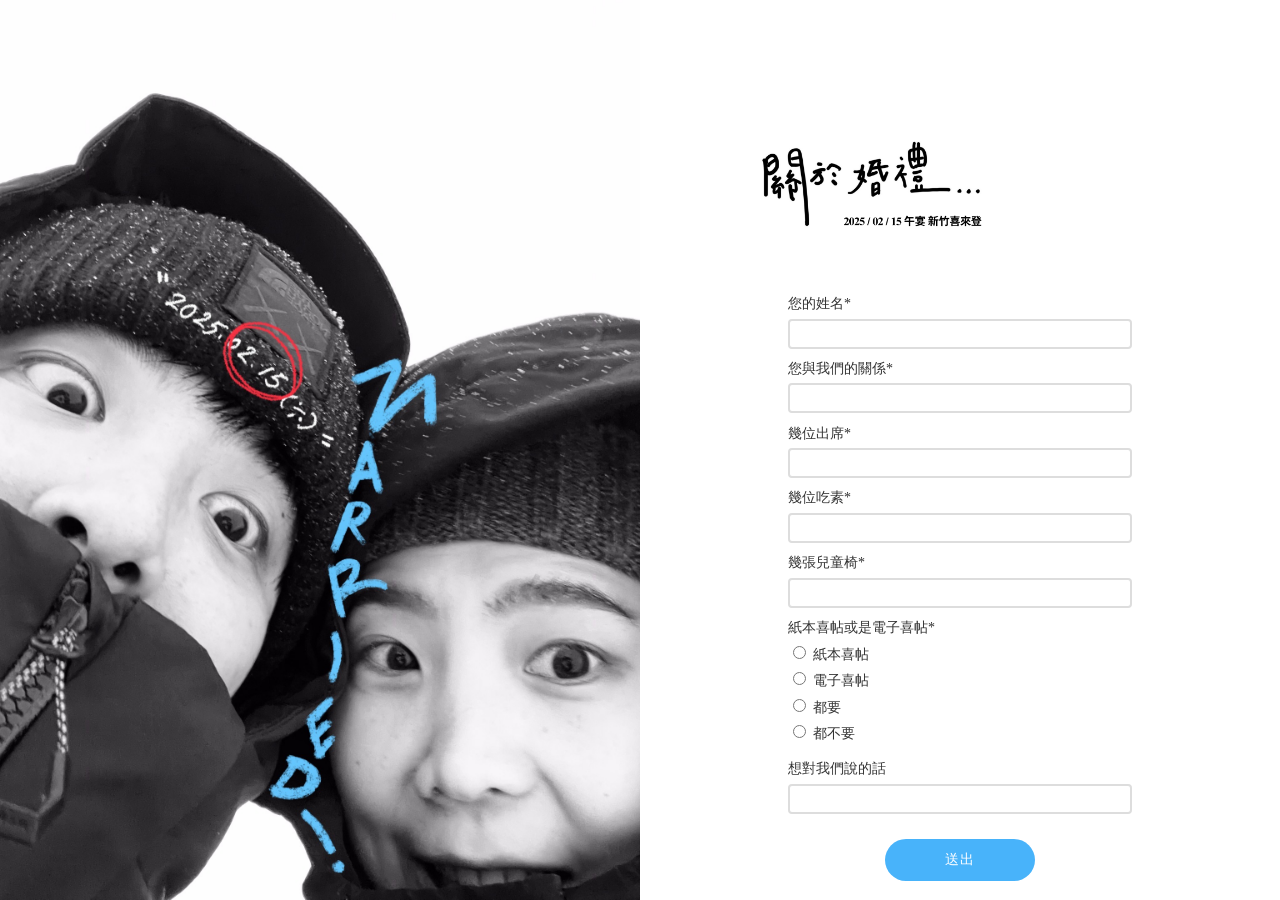
<file: index.html>
<!DOCTYPE html>
<html lang="zh-TW">
<head>
  <meta charset="UTF-8">
  <meta name="viewport" content="width=device-width, initial-scale=1.0">
  <meta http-equiv="X-UA-Compatible" content="ie=edge">
  <title>王紹宇 Steven & 黃荑 Ti 的婚禮調查</title>
  <link rel="stylesheet" href="styles.css">
</head>
<body>

  <div class="container">
    <main class="row">
      <!-- bg -->
      <section class="columns half bg"></section>
      
      <!-- form -->
      <section class="columns half form">
        <div id="form-container">
          <span class="animation a1" id="title">
            <img src="images/form_title.png" alt="form title" height="150px" width="auto">
          </span>
          <form id="main-form">
            <!-- 姓名 -->
            <div class="input-group animation a2">
              <label for="demo_name">您的姓名*</label>
              <input class="form-field" type="text" id="demo_name" required>
            </div>
            
            <!-- 關係 -->
            <div class="input-group animation a3">
              <label for="relation">您與我們的關係*</label>
              <input class="form-field" type="text" id="relation" required>
            </div>
  
            <!-- 請問幾位 -->
            <div class="input-group animation a4">
              <label id="attend" for="people-number">幾位出席*</label>
              <input class="form-field" type="text" id="people-number" pattern="[0-9]{1,3}" required>
            </div>
  
            <!-- 是否吃素 -->
            <div class="input-group animation a5">
              <label for="demo_vegetarian">幾位吃素*</label>
              <input class="form-field" type="text" id="demo_vegetarian" pattern="[0-9]{1,3}" required>
            </div>
  
            <!-- 是否需要兒童椅 -->
            <div class="input-group animation a6">
              <label for="demo_child_seat">幾張兒童椅*</label>
              <input class="form-field" type="text" id="demo_child_seat" pattern="[0-9]{1,3}" required>
            </div>
  
            <!-- 是否需要寄送喜帖 -->
            <div class="input-group animation a7">
              <label>紙本喜帖或是電子喜帖*</label>
              <div class="radio-group row">
                <!-- 紙本喜帖 -->
                <div class="four columns">
                  <input type="radio" id="paper" name="demo_invitation" value="紙本喜帖">
                  <label for="paper">紙本喜帖</label>
                </div>
  
                <!-- 電子喜帖 -->
                <div class="four columns">
                  <input type="radio" id="electronic" name="demo_invitation" value="電子喜帖">
                  <label for="electronic">電子喜帖</label>
                </div>

                <!-- 都要 -->
                <div class="four columns">
                  <input type="radio" id="both" name="demo_invitation" value="都要">
                  <label for="both">都要</label>
                </div>

                <!-- 都不要 -->
                <div class="four columns">
                  <input type="radio" id="none" name="demo_invitation" value="都不要">
                  <label for="none">都不要</label>
                </div>
              </div>
            </div>
  
            <!-- 電子郵件 -->
            <div class="input-group hidden-email" id="need-electronic">
                <label for="demo_email">聯絡Email*</label>
                <input class="form-field" type="email" id="demo_email">
            </div>

            <!-- 地址 -->
            <div class="input-group hidden-address" id="need-paper">
                <label for="demo_address">地址*</label>
                <input class="form-field" type="text" id="demo_address">
            </div>

            <!-- 想對我們說的話 -->
            <div class="input-group animation a8">
              <label for="demo_message">想對我們說的話</label>
              <input class="form-field" type="text" id="demo_message"></input>
            </div>
            <div class="button-container">
              <button type="button" id="submit" class="animation a9">送出</button>
            </div>
          
          </form>
          
          
          <div class="after-submit">
            <div id="loader" class="hidden">
              <img src="images/success2.jpg" width="85px" height="auto" alt="Steven">
            </div>
            <div id="thanks-msg" class="hidden">
              <img src="images/seeyouthen.jpg" height="90px" width="auto" alt="see you then">
            </div>
            <div id="success" class="hidden">
              <button type="button" id="return" class="button-primary u-full-width">返回填寫</button>
            </div>
          </div>
          
          
        </div>
        
      </section>
    </main>
  </div>

  <script src="script.js"></script>
  
</body>
</html>
</file>
<file: styles.css>
*, *::before, *::after {
    box-sizing: border-box;
    font-size: 14px;
}

html, body, .container, .row {
    margin: 0;
    padding: 0;
    width: 100%;
    height: 100%;
}

.container {
    max-width: 100%;
    height: 100%;

}

.half {
    position: fixed;
    margin: 0;
    width: 50% !important;
    height: 100%;
}

.bg {
    background: url('images/bg6.jpg') ;
    background-size: cover;
    background-position: bottom center;
    background-repeat: no-repeat;
}

form {
    display: flex;
    flex-wrap: wrap;
    flex-direction: column;
    margin-right: auto;
    margin-left: auto;
    max-width: 400px;
}

.form {
    left: 50%;
    overflow: auto;
    display: flex;
    justify-items: center;
    align-items: center;
    flex-wrap: wrap;
    flex-direction: column;
}

#form-container {
    margin-top: 8em;
    margin-bottom: 8em;
    justify-items: center;
    align-items: center;
    justify-content: center;
    align-content: center;
    width: 70%;
}

.input-group {
    display: inline-flex;
    flex-direction: column;
    margin-bottom: 0.8em;
    position: relative;
}

.input-group label {
    margin-bottom: 0.4em;
    color: #333;
}

.input-group .icon {
    position: absolute;
    right: 0.5em;
    top: 30%;
    transform: translateY(-50%)
}

.form-field {
    height: 46px;
    padding: 0 16px;
    border: 2px solid #ddd;
    border-radius: 4px;
    font-family: 'Rubik', sans-serif;
    outline: 0;
    transition: .2s;
}

span {
    margin-bottom: 1em;
    margin-top: 1em;
    padding-top: 1em;
    padding-bottom: 1em;
    font-size: 20px;
    font-weight: bold;
}

.button-container {
    display: flex;
    justify-content: center;
    align-items: center;
    margin-top: auto; /* Push the button to the bottom */
    padding-top: 1em; /* Add spacing above the button */
    width: 100%;
}

#submit, #return {
    width: 150px;
    padding: 12px 10px;
    border: 0;
    background: rgb(72, 179, 250);
    border-radius: 50px;
    color: #fff;
    letter-spacing: 1px;
    font-family: 'Rubik', sans-serif;
    cursor: pointer;
    transition: all 0.3s ease-in-out;
}

#submit:hover {
    background: rgba(174,223,255,1);
}

#return:hover {
    background: rgba(174,223,255,1);
}   


#main-form {
    width: 100%;
    padding: 2em;
}

#comment {
    font-size: 10px;
    color: #777;
    margin-top: 0;
    margin-bottom: 10px;
    justify-content: left;
}

input[type=email], input[type=number], input[type=password], 
input[type=search], input[type=tel], input[type=text], 
input[type=url], select, textarea {
    padding-left: 5px;
    padding-right: 5px;
    padding-top: 6px;
    padding-bottom: 6px;
    height: 30px;
}

.radio-group label {
    display: inline-block;
}

/* Hidden and visible styles */
.hidden {
    display: none;
}

.hidden-email {
    display: none;
}

.hidden-address {
    display: none;
}

.after-submit {
    display: flex;
    justify-items: center;
    align-items: center;
    flex-wrap: wrap;
    flex-direction: column;
    overflow-x: hidden;
}

/* Animate after-submit elements */
#thanks-msg {
  animation: slide-in 1s ease-in-out;
}

#loader img {
  animation: slide-in 1s ease-in-out;
}

#success button {
  opacity: 0;
  animation: pop-out 0.5s ease-in-out 1s forwards;
}

/* Keyframe animations */
@keyframes slide-in {
  0% {
    opacity: 0;
    transform: translateY(-100px);
  }
  100% {
    opacity: 1;
    transform: translateY(0);
  }
}

@keyframes pop-out {
  0% {
    opacity: 0;
    transform: scale(0.8);
  }
  100% {
    opacity: 1;
    transform: scale(1);
  }
}

.animation {
    animation-name: move;
    animation-duration: .4s;
    animation-fill-mode: both;
    animation-delay: 0.8s;
}

.a1 {
    animation-delay: 0.8s;
}

.a2 {
    animation-delay: 0.9s;
}

.a3 {
    animation-delay: 1s;
}

.a4 {
    animation-delay: 1.1s;
}

.a5 {
    animation-delay: 1.2s;
}

.a6 {
    animation-delay: 1.3s;
}

.a7 {
    animation-delay: 1.4s;
}

.a8 {
    animation-delay: 1.5s;
}

.a9 {
    animation-delay: 1.6s;
}

@keyframes move {
    0% {
        opacity: 0;
        visibility: hidden;
        transform: translateY(-40px);
    }

    100% {
        opacity: 1;
        visibility: visible;
        transform: translateY(0);
    }
}

@keyframes left {
    0% {
        opacity: 0;
        width: 0;
    }

    100% {
        opacity: 1;
        padding: 20px 40px;
        width: 440px;
    }
}

/* Hidden classes */
.hidden {
  display: none !important;
}

@media screen and (max-width: 1024px) {

    .half {
        position: static;
        width: 100% !important;
        height: auto;
    }

    .form {
        padding: 1rem;
        justify-content: center;
        align-items: center;
    }

    #form-container {
        margin-top: 2em;
        margin-bottom: 4em;
    }

    #form-container {
        margin-top: 2em;
        margin-bottom: 4em;
    }

    .bg {
        height: 100%;
        background-position: bottom center;
        background-repeat: no-repeat;
    }

    span {
        font-size: 18px;
        text-align: center;
    }

    form {
        width: 100%;
        padding: 0 1rem;
    }

    button {
        font-size: 14px;
    }

    #thanks-msg img {
        overflow-x: hidden;
    }
}

@media screen and (max-width: 768px) {
    /* Make the form container and its elements fit smaller screens */
    .half {
        position: static;
        width: 100% !important;
        height: auto;
    }

    .form {
        padding: 1rem;
    }

    #form-container {
        margin-top: 2em;
        margin-bottom: 4em;
    }
  
    span {
        font-size: 18px;
        text-align: center;
    }

    .bg {
        height: 100%;
        background-position: bottom center;
        background-repeat: no-repeat;
    }
  
    form {
        width: 100%;
        padding: 0 1rem;
    }
  
    button {
        font-size: 14px;
    }
  
    .radio-group .columns {
        width: 50%; /* Make radio buttons side-by-side */
        margin-left: 0;
    }

    #thanks-msg img {
        height: 80px;
        width: auto;
        overflow-x: hidden;
    }
}

@media screen and (max-width: 480px) {

    .half {
        position: static;
        width: 100% !important;
        height: auto;
    }
    
    .form {
        padding: 1rem;
    }

    .bg {
        height: 90%;
        background-position: bottom center;
        background-repeat: no-repeat;
    }

    span {
        font-size: 16px;
    }
    form {
        width: 100%;
        padding: 0 1rem;
    }
    button {
        font-size: 14px;
    }
    
    .radio-group .columns {
        width: 50%; /* Make radio buttons side-by-side */
        margin-left: 0;
    }

    #thanks-msg img {
        height: 80px;
        width: auto;
        overflow-x: hidden;
    }
}
</file>
